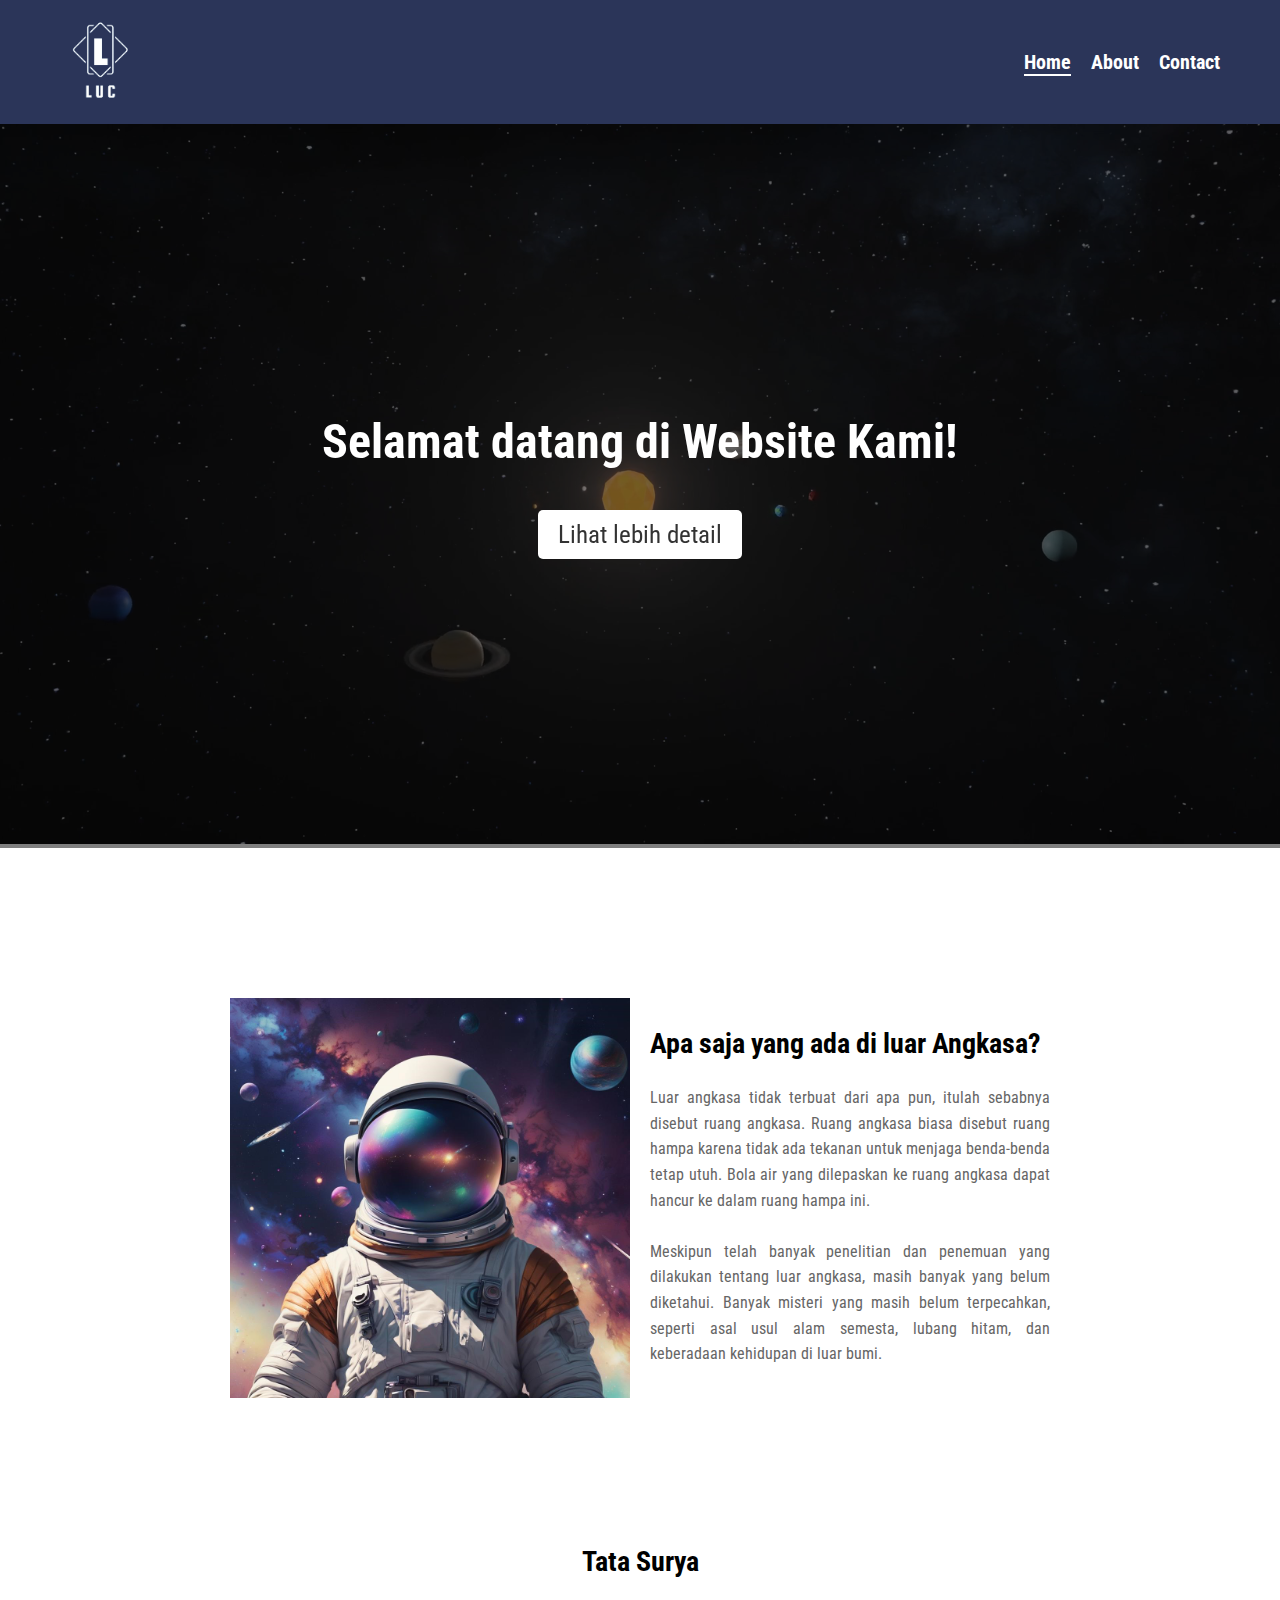
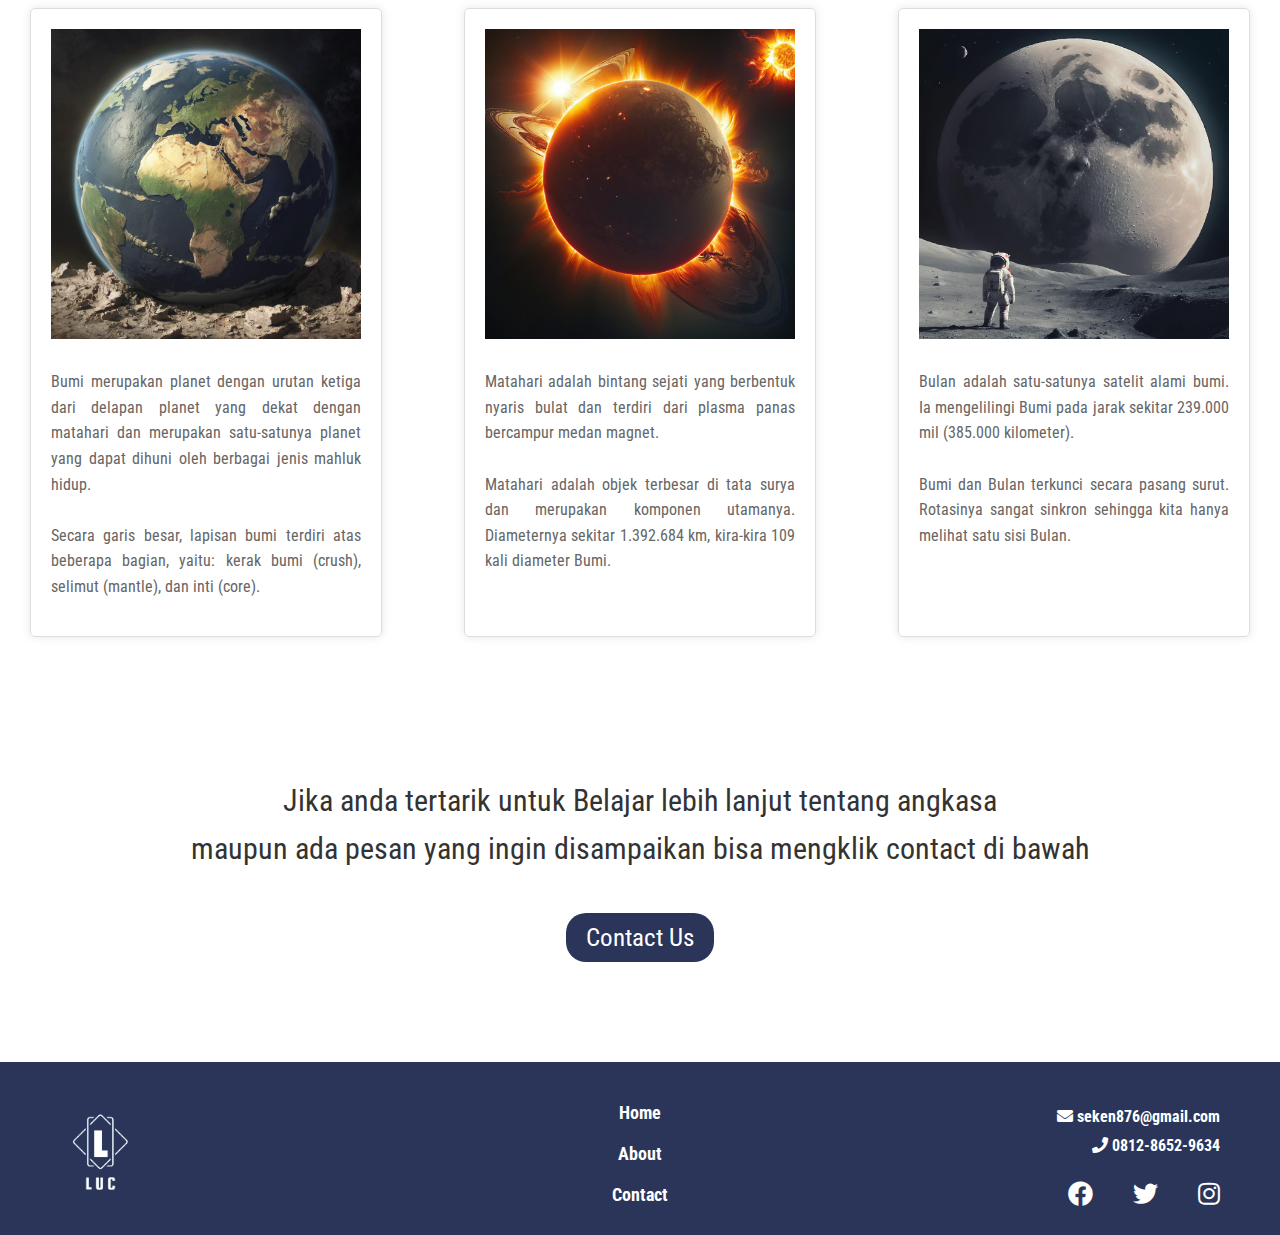
<file: index.html>
<!DOCTYPE html>
<html lang="en">
<head>
    <meta charset="UTF-8">
    <meta name="viewport" content="width=device-width, initial-scale=1.0">
    <title>Home</title>
    <link rel="stylesheet" href="https://cdnjs.cloudflare.com/ajax/libs/font-awesome/5.15.4/css/all.min.css">
    <link href="https://fonts.googleapis.com/css2?family=Roboto+Condensed:ital,wght@0,100..900;1,100..900&display=swap" rel="stylesheet">
    <link rel="stylesheet" href="css/styles.css">
    <link rel="stylesheet" href="css/home.css">
</head>
<body>
    <!-- Navbar -->
    <nav class="navbar">
        <div class="logo">
            <a href="index.html">
                <img src="Gambar/LogoAsli.png" alt="Logo Bro">
            </a>
        </div>
        <ul class="nav-links">
            <li><a href="index.html" class="active">Home</a></li>
            <li><a href="about.html">About</a></li>
            <li><a href="contact.html">Contact</a></li>
        </ul>
    </nav>

    <!-- Background Video -->
    <div class="video-container">
        <video autoplay muted loop>
            <source src="Video/vidio hitam.mp4" type="video/mp4">
            Your browser does not support the video tag.
        </video>
        <div class="overlay">
            <h1>Selamat datang di Website Kami!</h1>
            <a href="about.html" class="btn">Lihat lebih detail</a>
        </div>
    </div>

    <!-- Content Section -->
    <section class="contenthome1">
        <div class="image-container">
            <img src="Gambar/Angkasa.jpeg" alt="Gambar 1">
        </div>
        <div class="text-container">
            <h2>Apa saja yang ada di luar Angkasa?</h2>
            <p>Luar angkasa tidak terbuat dari apa pun, itulah sebabnya disebut ruang angkasa. Ruang angkasa biasa disebut ruang hampa karena tidak ada tekanan untuk menjaga benda-benda tetap utuh. Bola air yang dilepaskan ke ruang angkasa dapat hancur ke dalam ruang hampa ini. <br> <br> Meskipun telah banyak penelitian dan penemuan yang dilakukan tentang luar angkasa, masih banyak yang belum diketahui. Banyak misteri yang masih belum terpecahkan, seperti asal usul alam semesta, lubang hitam, dan keberadaan kehidupan di luar bumi. </p> 
        </div>
    </section>
    

    <section class="contenthome2">
        <h2>Tata Surya</h2>
        <div class="card-container">
            <div class="card">
                <img src="Gambar/Bumi.jpg" alt="Card 1">
                <p>Bumi merupakan planet dengan urutan ketiga dari delapan planet yang dekat dengan matahari dan merupakan satu-satunya planet yang dapat dihuni oleh berbagai jenis mahluk hidup. <br> <br> Secara garis besar, lapisan bumi terdiri atas beberapa bagian, yaitu: kerak bumi (crush), selimut (mantle), dan inti (core).</p>
            </div>
            <div class="card">
                <img src="Gambar/matahari.jpg" alt="Card 2">
                <p>Matahari adalah bintang sejati yang berbentuk nyaris bulat dan terdiri dari plasma panas bercampur medan magnet. <br> <br> Matahari adalah objek terbesar di tata surya dan merupakan komponen utamanya.  Diameternya sekitar 1.392.684 km, kira-kira 109 kali diameter Bumi.</p>
            </div>
            <div class="card">
                <img src="Gambar/bulan.jpg" alt="Card 3">
                <p>Bulan adalah satu-satunya satelit alami bumi. Ia mengelilingi Bumi pada jarak sekitar 239.000 mil (385.000 kilometer). <br> <br> Bumi dan Bulan terkunci secara pasang surut. Rotasinya sangat sinkron sehingga kita hanya melihat satu sisi Bulan.</p>
            </div>
        </div>
    </section>
    
    <section class="contenthome3">
        <p>Jika anda tertarik untuk Belajar lebih lanjut tentang angkasa <br> maupun ada pesan yang ingin disampaikan bisa mengklik contact di bawah</p>
        <a href="contact.html" class="btn">Contact Us</a>
    </section>
    

    <!-- Footer -->
    <footer>
        <div class="footer-logo">
            <a href="index.html">
                <img src="Gambar/LogoAsli.png" alt="Logo Bro">
            </a>
        </div>
        <ul class="footer-links">
            <li><a href="index.html">Home</a></li>
            <li><a href="about.html">About</a></li>
            <li><a href="contact.html">Contact</a></li>
        </ul>
        <div class="footer-contact">
            <a href="mailto:seken876@gmail.com"><i class="fas fa-envelope "></i> seken876@gmail.com</a>
            <a href="https://wa.me/+6281286529634"><i class="fas fa-phone "></i> 0812-8652-9634</a>
            <div class="social-media">
                <a href="https://facebook.com"><i class="fab fa-facebook"></i></a>
                <a href="https://twitter.com"><i class="fab fa-twitter"></i></a>
                <a href="https://instagram.com"><i class="fab fa-instagram"></i></a>
            </div>
        </div>
    </footer>
</body>
</html>
</file>
<file: css/styles.css>
body {
    margin: 0;
    padding: 0;
    font-family: "Roboto Condensed", sans-serif;
}

/* Navbar Styles */
.navbar {
    display: flex;
    justify-content: space-between;
    align-items: center;
    padding: 20px;
    background-color: #2b3559;
    position: -webkit-sticky;
    position: sticky;
    top: 0;
    z-index: 1000;
}

.navbar .logo img {
    height: 80px;
    margin-left: 40px;
}

.nav-links {
    list-style: none;
    display: flex;
    margin: 0;
    padding: 0;
    margin-right: 40px;
}

.nav-links li {
    margin-left: 20px;
}

.nav-links a {
    color: white;
    font-weight: bold;
    text-decoration: none;
    font-size: 20px;
}

/* Footer Styles */
footer {
    background-color: #2b3559;
    color: #fff;
    display: flex;
    justify-content: space-between;
    align-items: flex-start;
    padding: 20px;
    flex-wrap: wrap;
    font-weight: bold;
}

.footer-logo {
    flex: 1;
    text-align: left;
}

.footer-logo img {
    height: 80px;
    margin-left: 40px;
    margin-top: 30px;
}

.footer-links {
    list-style: none;
    display: flex;
    flex-direction: column;
    justify-content: center;
    margin: 0;
    padding: 0;
    text-align: center;
    flex: 1;
    margin-top: 10px;
}

.footer-links li {
    margin: 10px 0;
}

.footer-links a {
    color: #fff;
    text-decoration: none;
    font-size: 18px;
}

.footer-contact {
    text-align: right;
    flex: 1;
    margin-top: 15px;
}

.footer-contact a {
    color: #fff;
    display: block;
    margin-top: 10px;
    text-decoration: none;
    margin-right: 40px;
}

.social-media {
    display: flex;
    margin-top: 15px;
    justify-content: flex-end;
}

.social-media a {
    margin-right: 10px;
    color: white;
    text-decoration: none;
    font-size: 25px;
    margin-right: 40px;
}

.nav-links a.active {
    border-bottom: 2px solid #fff;
}

/* Hover effect links */
.nav-links a:hover,
.footer-links a:hover,
.footer-logo a:hover {
    color: #526aa3;
}

/* Hover effect social media icons */
.social-media a:hover {
    color: #526aa3;
}

.footer-contact a:hover {
    color: #526aa3;
}

.navbar .logo img:hover {
    transform: scale(1.4);
}

.footer-logo img:hover {
    transform: scale(1.4);
}
</file>
<file: css/home.css>
.video-container {
    position: relative;
}

video {
    width: 100%;
    height: auto;
}

.overlay {
    position: absolute;
    top: 0;
    left: 0;
    width: 100%;
    height: 100%;
    display: flex;
    justify-content: center;
    align-items: center;
    flex-direction: column;
    background: rgba(0, 0, 0, 0.5);
    color: #fff;
}

.overlay h1 {
    font-size: 48px;
    margin: 0 0 20px 0;
}

.overlay .btn {
    background-color: #fff;
    color: #333;
    padding: 10px 20px;
    text-decoration: none;
    font-size: 25px;
    border-radius: 5px;
}

.overlay .btn:hover {
    background-color: #526aa3;
    color: #fff;
}

/* Content 1 */
.contenthome1 {
    margin-top: 100px;
    background-color: white;
    padding: 50px 20px;
    display: flex;
    align-items: center;
    justify-content: space-around;
    flex-wrap: wrap;
    text-align: center;
}

.image-container {
    flex: 1;
    max-width: 400px; 
    margin-right: -400px; 
}

.image-container img {
    max-width: 100%;
    height: auto;
    margin-bottom: 20px;
}

.text-container {
    flex: 1;
    max-width: 400px;
    text-align: left;
}

.contenthome1 h2 {
    font-size: 28px;
    margin-bottom: 25px;
    margin-top: -10px;
}

.contenthome1 p {
    font-size: 16px;
    line-height: 1.6;
    color: #666;
    text-align: justify;
}

/* Content 2 */
.contenthome2 {
    background-color: #fff;
    padding: 50px 20px;
    text-align: center;
}

.contenthome2 h2 {
    font-size: 28px;
    margin-bottom: 20px;
}

.card-container {
    display: flex;
    flex-wrap: wrap;
    justify-content: space-between;
}

.card {
    width: calc(25%);
    margin: 10px;
    padding: 20px;
    border: 1px solid #ddd;
    border-radius: 5px;
    box-shadow: 0 0 10px rgba(0, 0, 0, 0.1);
    text-align: left;
}

.card img {
    max-width: 100%;
    height: auto;
    margin-bottom: 10px;
}

.card p {
    font-size: 16px;
    line-height: 1.6;
    color: #666;
    text-align: justify;
}

/* Content 3 */
.contenthome3 {
    text-align: center;
    padding: 50px 20px;
    margin-bottom: 50px;
}

.contenthome3 p {
    font-size: 30px;
    line-height: 1.6;
    color: #333;
    margin-bottom: 20px;
}

.btn {
    display: inline-block;
    padding: 10px 20px;
    background-color: #2b3559;
    color: #fff;
    text-decoration: none;
    border-radius: 20px;
    margin-top: 20px;
    transition: background-color 0.3s;
    font-size: 25px;
}

.btn:hover {
    background-color: #526aa3;
}
</file>
